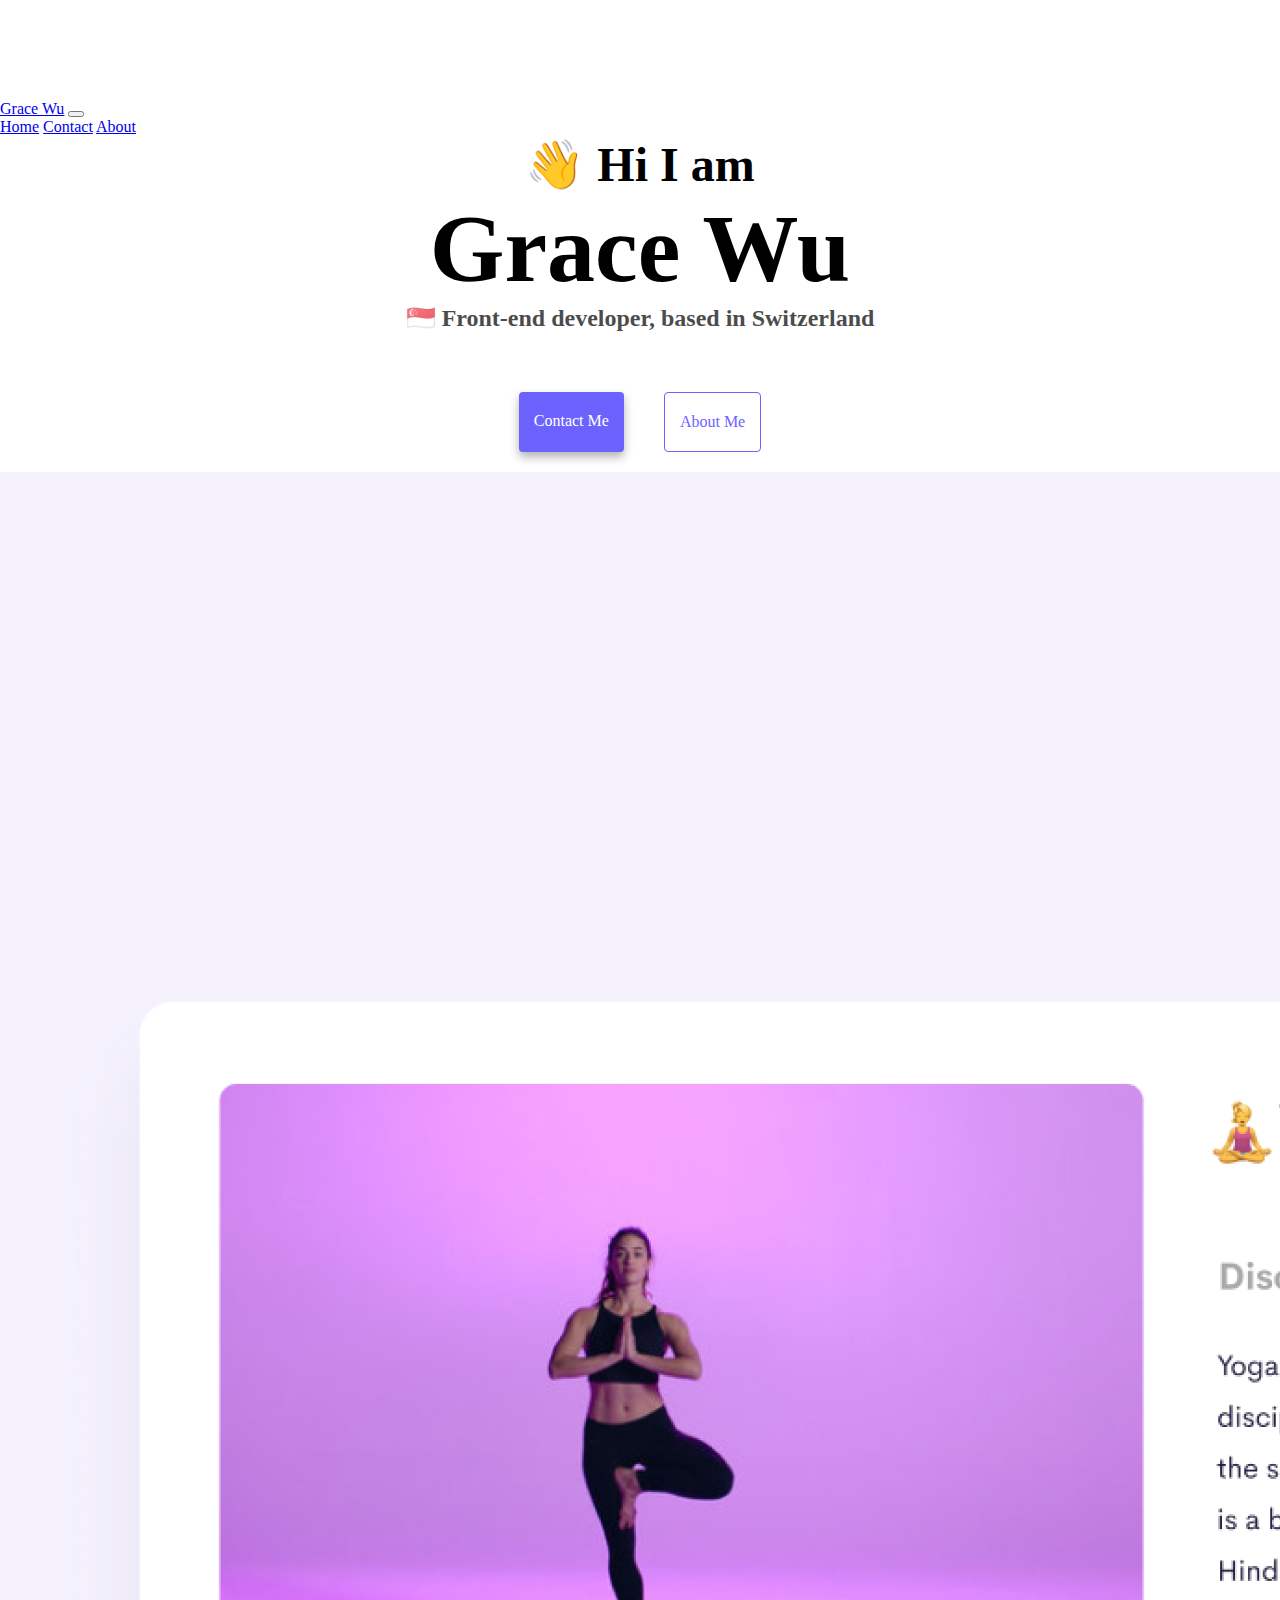
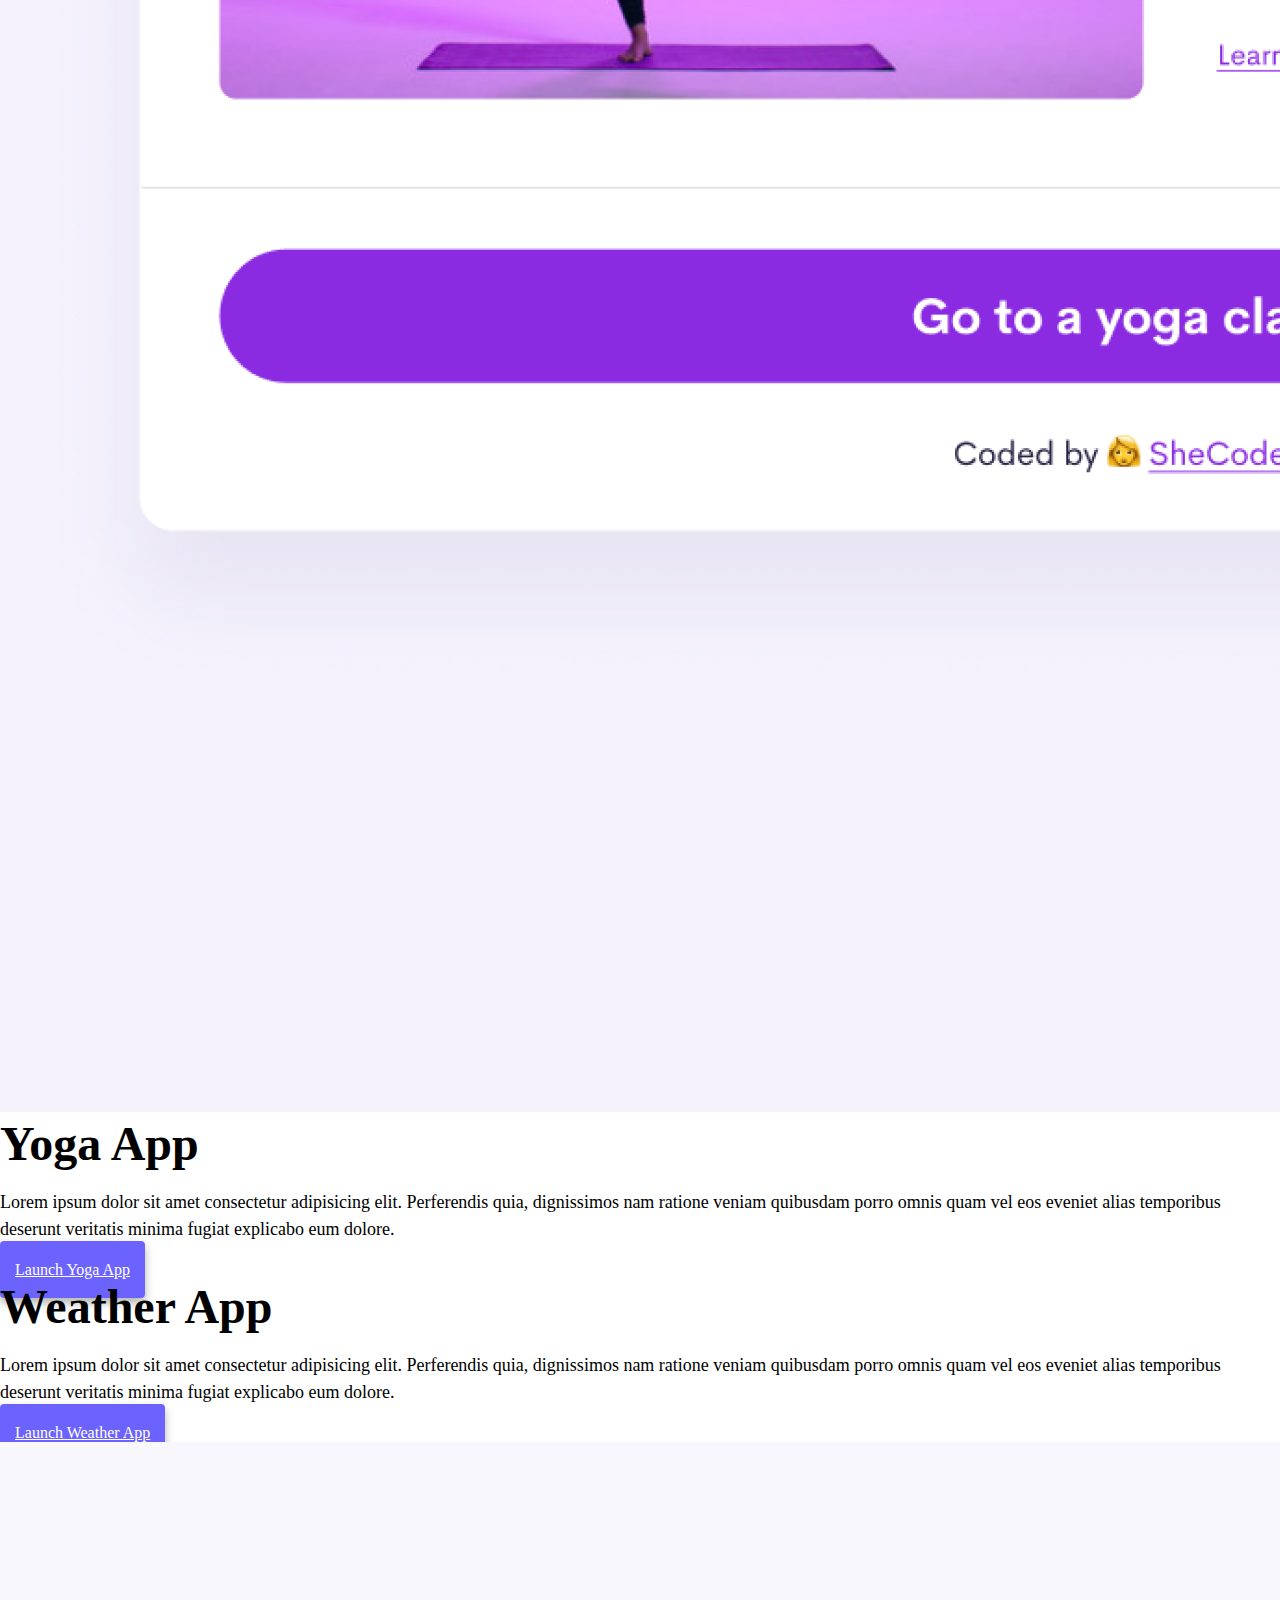
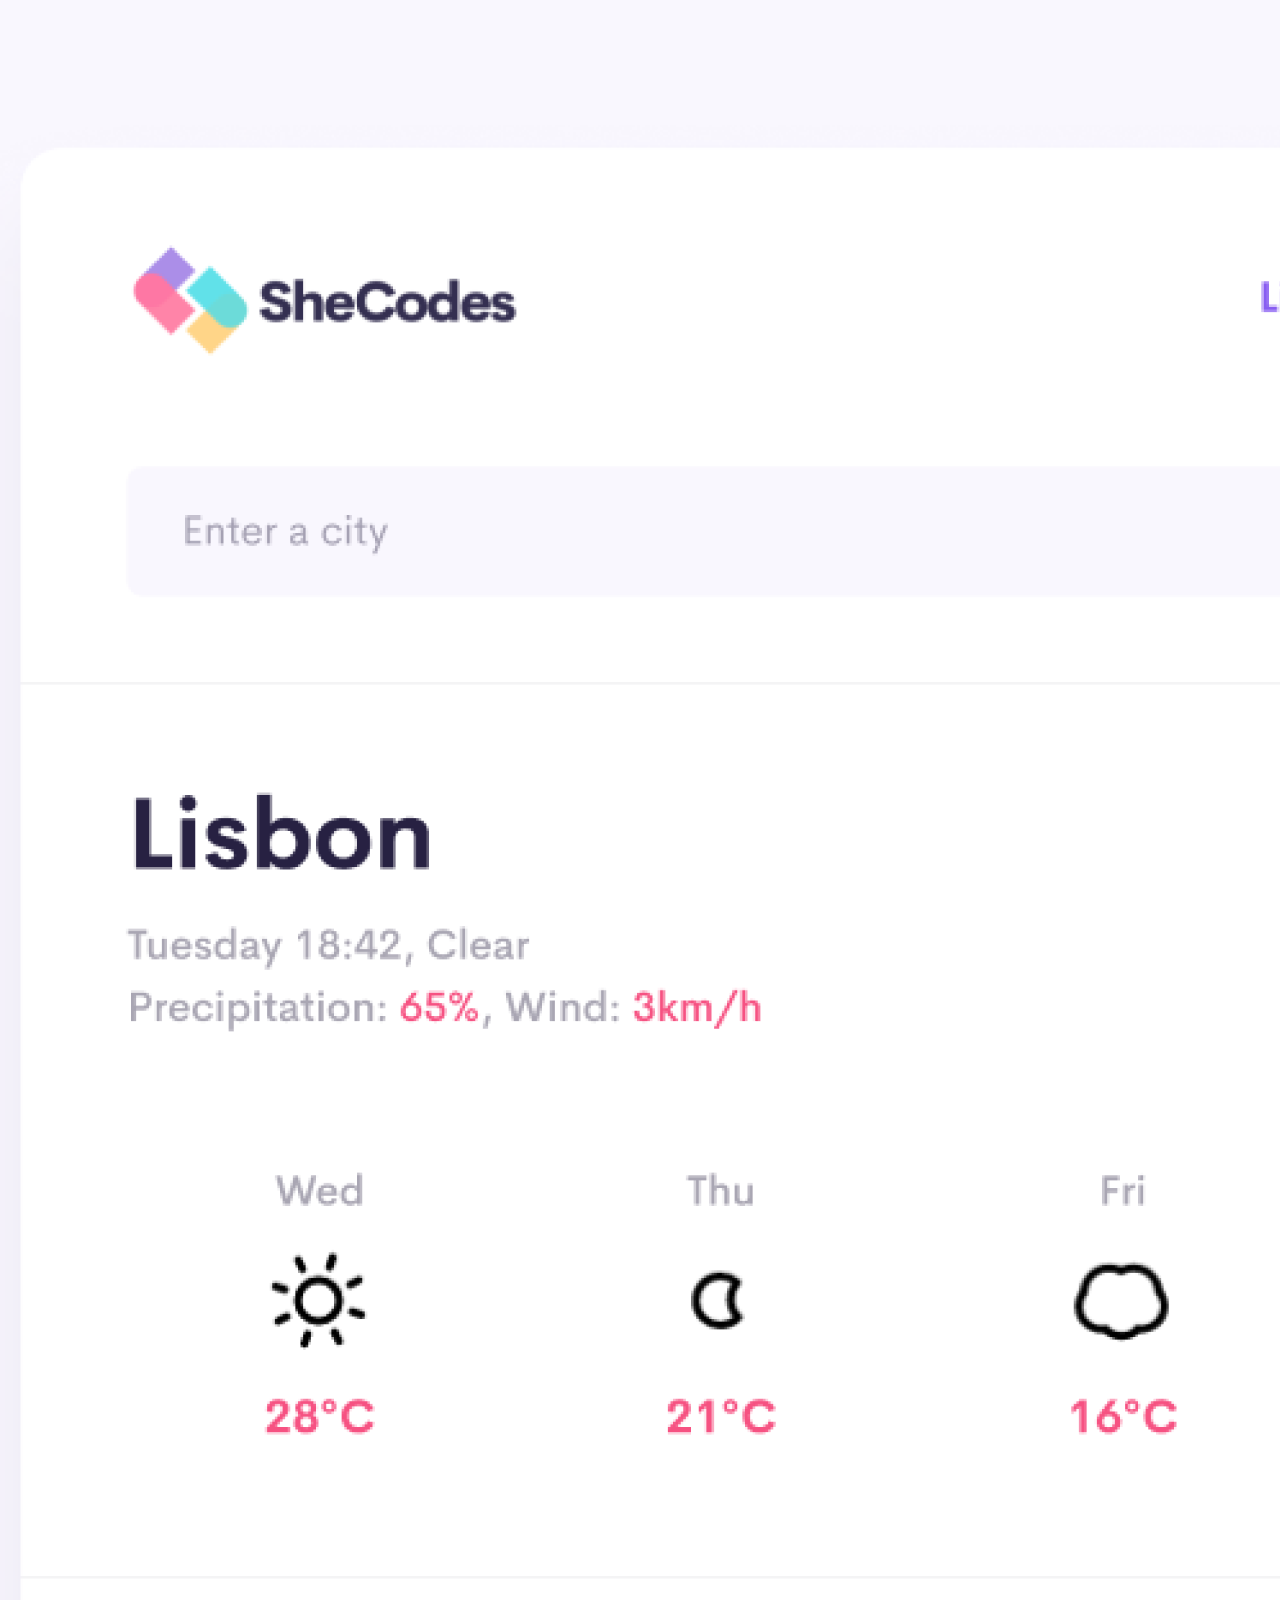
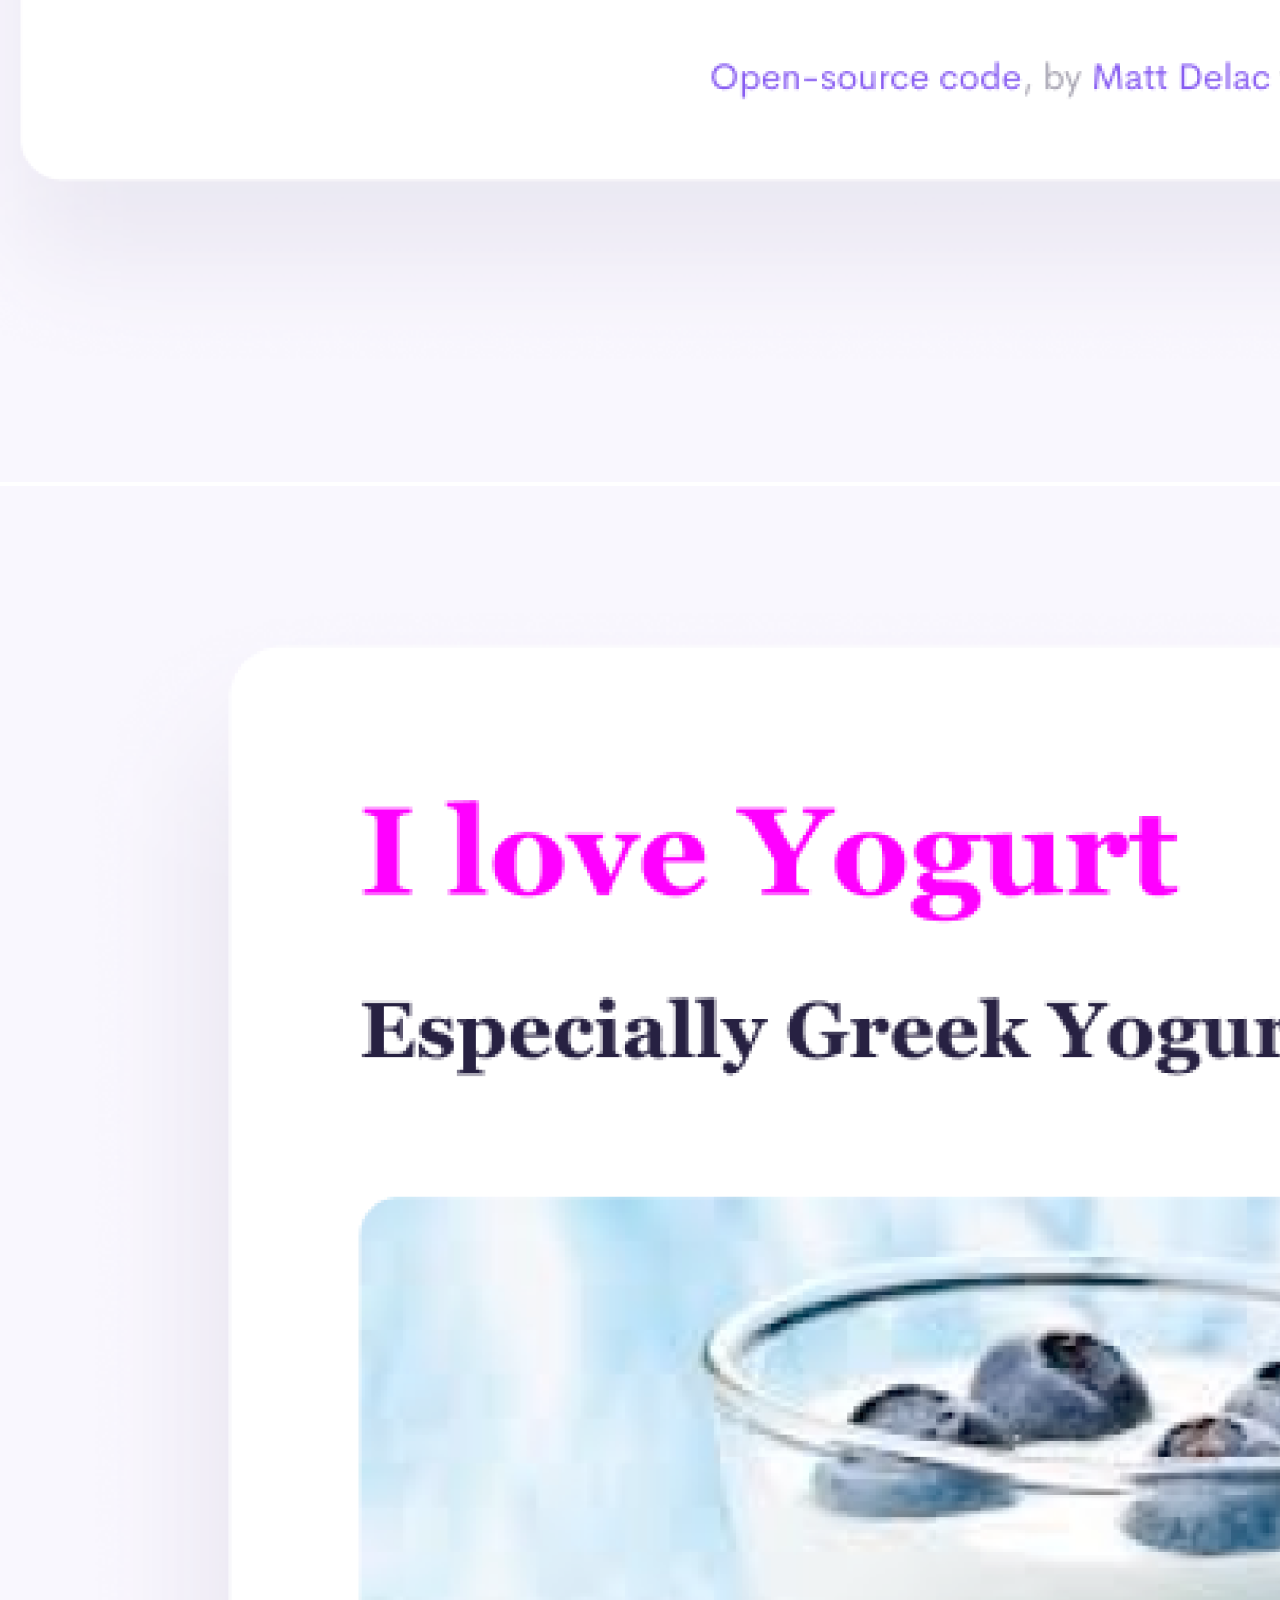
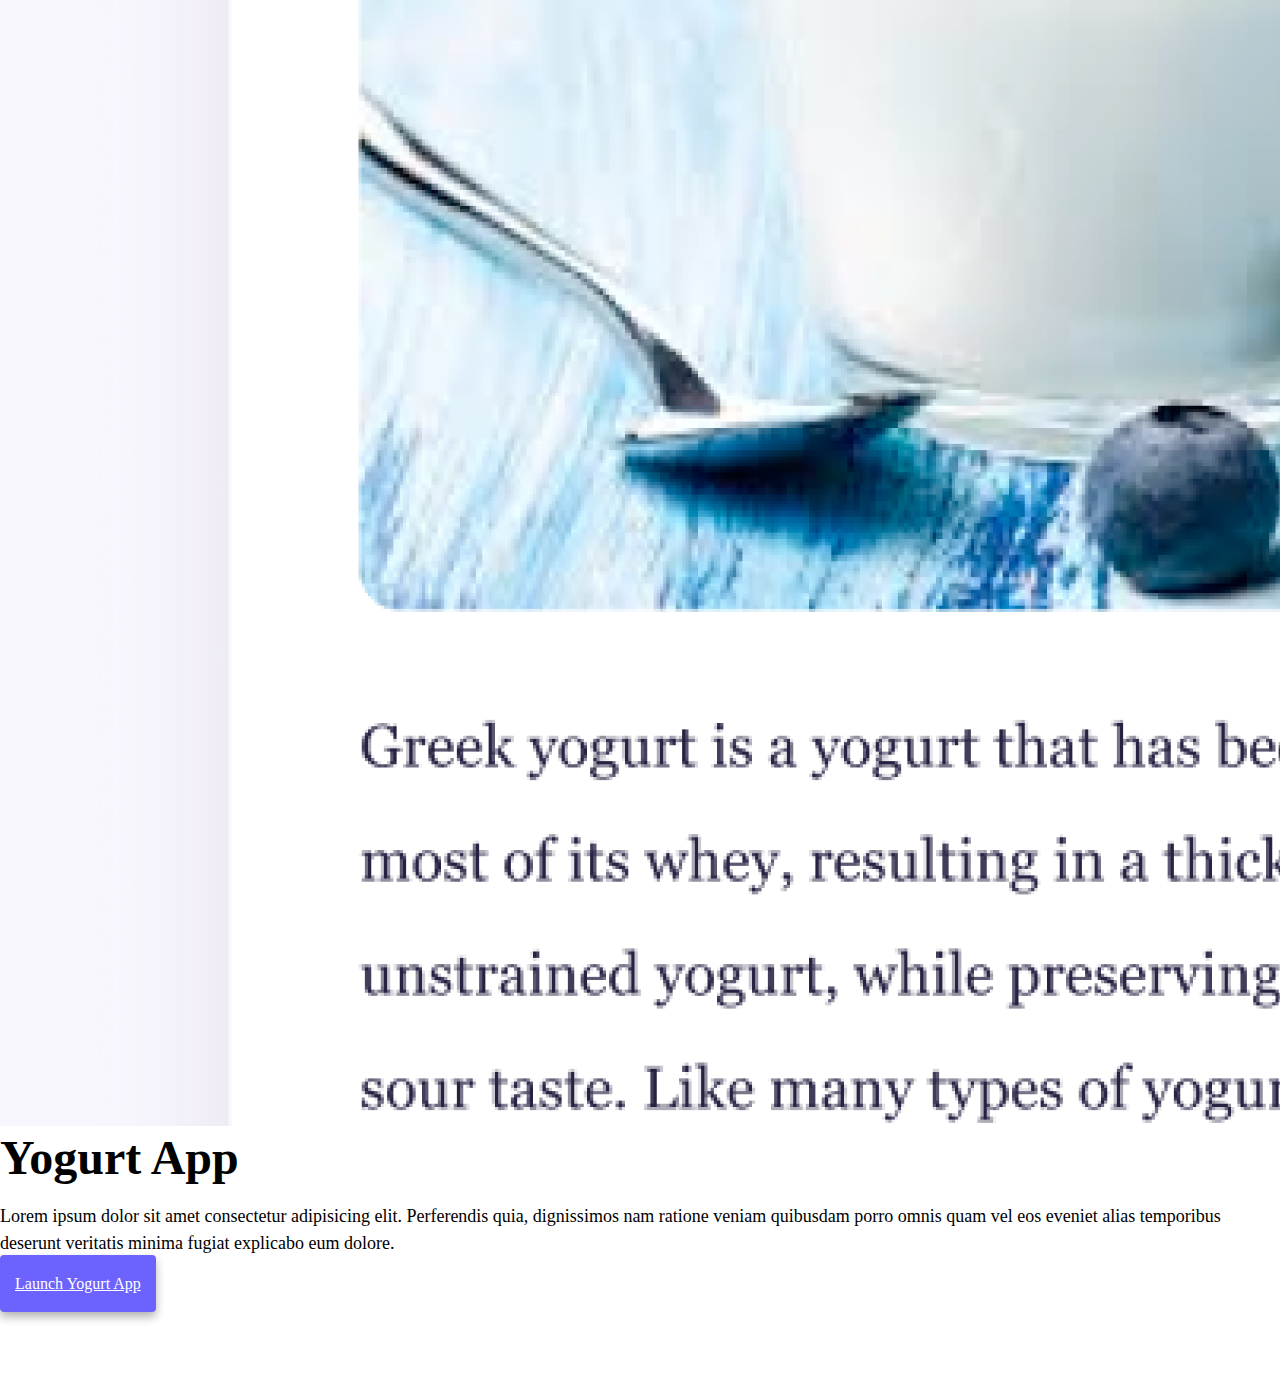
<file: index.html>
<!DOCTYPE html>
<html lang="en">
  <head>
    <meta charset="UTF-8" />
    <meta http-equiv="X-UA-Compatible" content="IE=edge" />
    <meta name="viewport" content="width=device-width, initial-scale=1.0" />
    <title>Front-end developer - Grace Wu</title>
    <meta
      name="description"
      content="Grace Wu is a front-end developer based in Switzerland, check out her projects and contact her for job inquiries "
    />
    <link
      href="https://cdn.jsdelivr.net/npm/bootstrap@5.0.2/dist/css/bootstrap.min.css"
      rel="stylesheet"
      integrity="sha384-EVSTQN3/azprG1Anm3QDgpJLIm9Nao0Yz1ztcQTwFspd3yD65VohhpuuCOmLASjC"
      crossorigin="anonymous"
    />
    <script
      src="https://cdn.jsdelivr.net/npm/bootstrap@5.0.2/dist/js/bootstrap.bundle.min.js"
      integrity="sha384-MrcW6ZMFYlzcLA8Nl+NtUVF0sA7MsXsP1UyJoMp4YLEuNSfAP+JcXn/tWtIaxVXM"
      crossorigin="anonymous"
    ></script>
    <link rel="stylesheet" href="/style.css" />
  </head>
  <body>
    <nav class="navbar navbar-expand-lg navbar-light bg-light fixed-top">
      <div class="container-fluid">
        <a class="navbar-brand" href="/">Grace Wu</a>
        <button
          class="navbar-toggler"
          type="button"
          data-bs-toggle="collapse"
          data-bs-target="#navbarNavAltMarkup"
          aria-controls="navbarNavAltMarkup"
          aria-expanded="false"
          aria-label="Toggle navigation"
        >
          <span class="navbar-toggler-icon"></span>
        </button>
        <div class="collapse navbar-collapse" id="navbarNavAltMarkup">
          <div class="navbar-nav">
            <a class="nav-link active" aria-current="page" href="/">Home</a>
            <a class="nav-link" href="/about.html#contact">Contact</a>
            <a class="nav-link" href="/about.html">About</a>
          </div>
        </div>
      </div>
    </nav>
    <h2>👋 Hi I am</h2>
    <h1>Grace Wu</h1>
    <h3>🇸🇬 Front-end developer, based in Switzerland</h3>
    <div class="navigation-links">
      <a href="/about.html#contact" class="contact-link">Contact me</a>
      <a href="/about.html" class="about-link">About me</a>
    </div>

    <div class="container">
      <div class="row mt-5">
        <div class="col-md-6">
          <img
            src="/images/yoga.png"
            class="img-fluid rounded porfolio-images d-none d-sm-block"
            alt="yoga-project"
          />
        </div>
        <div class="col-md-6">
          <h2 class="mb-3" id="app-heading">Yoga App</h2>
          <p class="mt-3 app-description">
            Lorem ipsum dolor sit amet consectetur adipisicing elit. Perferendis
            quia, dignissimos nam ratione veniam quibusdam porro omnis quam vel
            eos eveniet alias temporibus deserunt veritatis minima fugiat
            explicabo eum dolore.
          </p>
          <div class="mb-5 mt-5">
            <a
              href="#"
              class="project-link text-decoration-none text-center"
              title="Yoga App"
              >Launch Yoga App</a
            >
          </div>
        </div>
      </div>
      <div class="row mt-5">
        <div class="col-md-6">
          <h2 class="mb-3" id="app-heading">Weather App</h2>
          <p class="mt-3 app-description">
            Lorem ipsum dolor sit amet consectetur adipisicing elit. Perferendis
            quia, dignissimos nam ratione veniam quibusdam porro omnis quam vel
            eos eveniet alias temporibus deserunt veritatis minima fugiat
            explicabo eum dolore.
          </p>
          <div class="mb-5 mt-5">
            <a
              href="#"
              class="project-link text-decoration-none text-center"
              title="Weather App"
              >Launch Weather App</a
            >
          </div>
        </div>
        <div class="col-md-6">
          <img
            src="/images/weather.png"
            class="img-fluid rounded porfolio-images d-none d-sm-block"
            alt="weather-project"
          />
        </div>
      </div>
      <div class="row mt-5">
        <div class="col-md-6">
          <img
            src="/images/yogurt.png"
            class="img-fluid rounded porfolio-images d-none d-sm-block"
            alt="yoghurt-project"
          />
        </div>
        <div class="col-md-6">
          <h2 class="mb-3" id="app-heading">Yogurt App</h2>
          <p class="mt-3 app-description">
            Lorem ipsum dolor sit amet consectetur adipisicing elit. Perferendis
            quia, dignissimos nam ratione veniam quibusdam porro omnis quam vel
            eos eveniet alias temporibus deserunt veritatis minima fugiat
            explicabo eum dolore.
          </p>
          <div class="mb-5 mt-5">
            <a
              href="#"
              class="project-link text-decoration-none text-center"
              title="Yoghurt App"
              >Launch Yogurt App</a
            >
          </div>
        </div>
      </div>
    </div>
  </body>
</html>
</file>
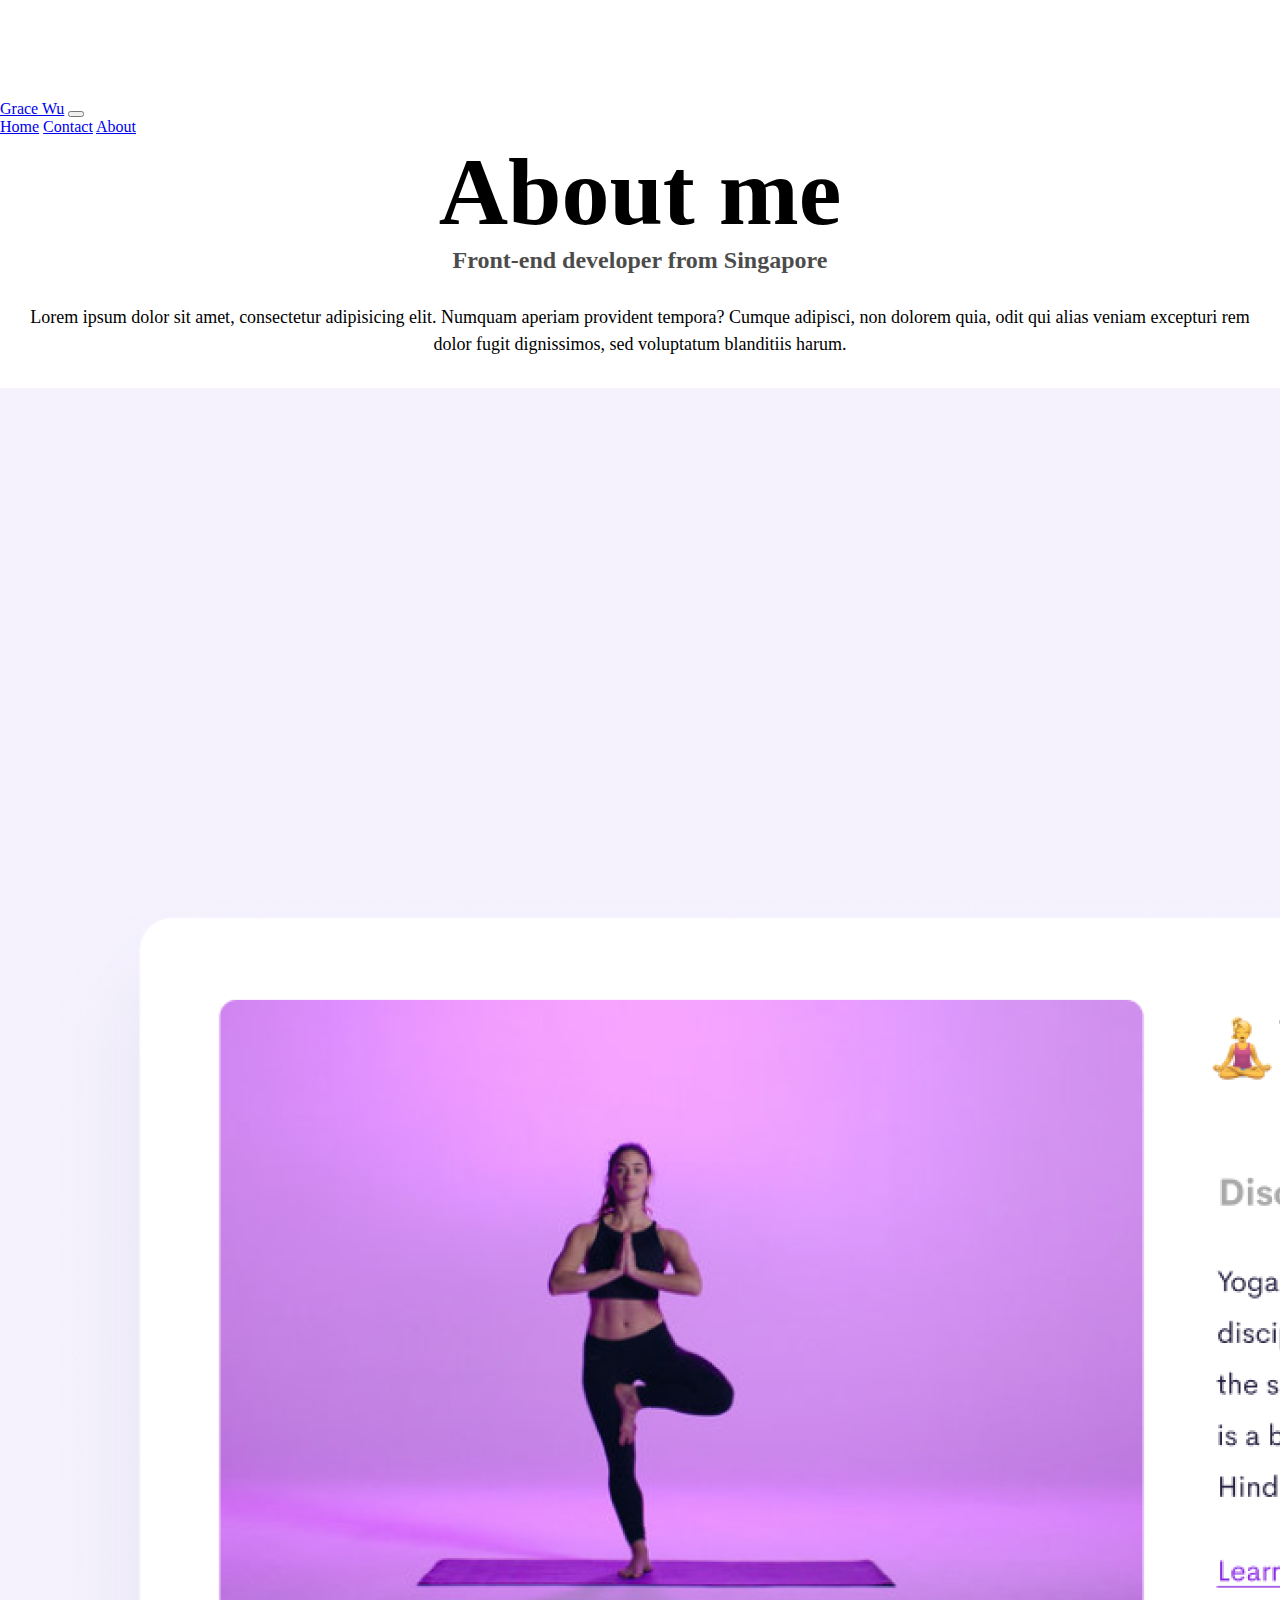
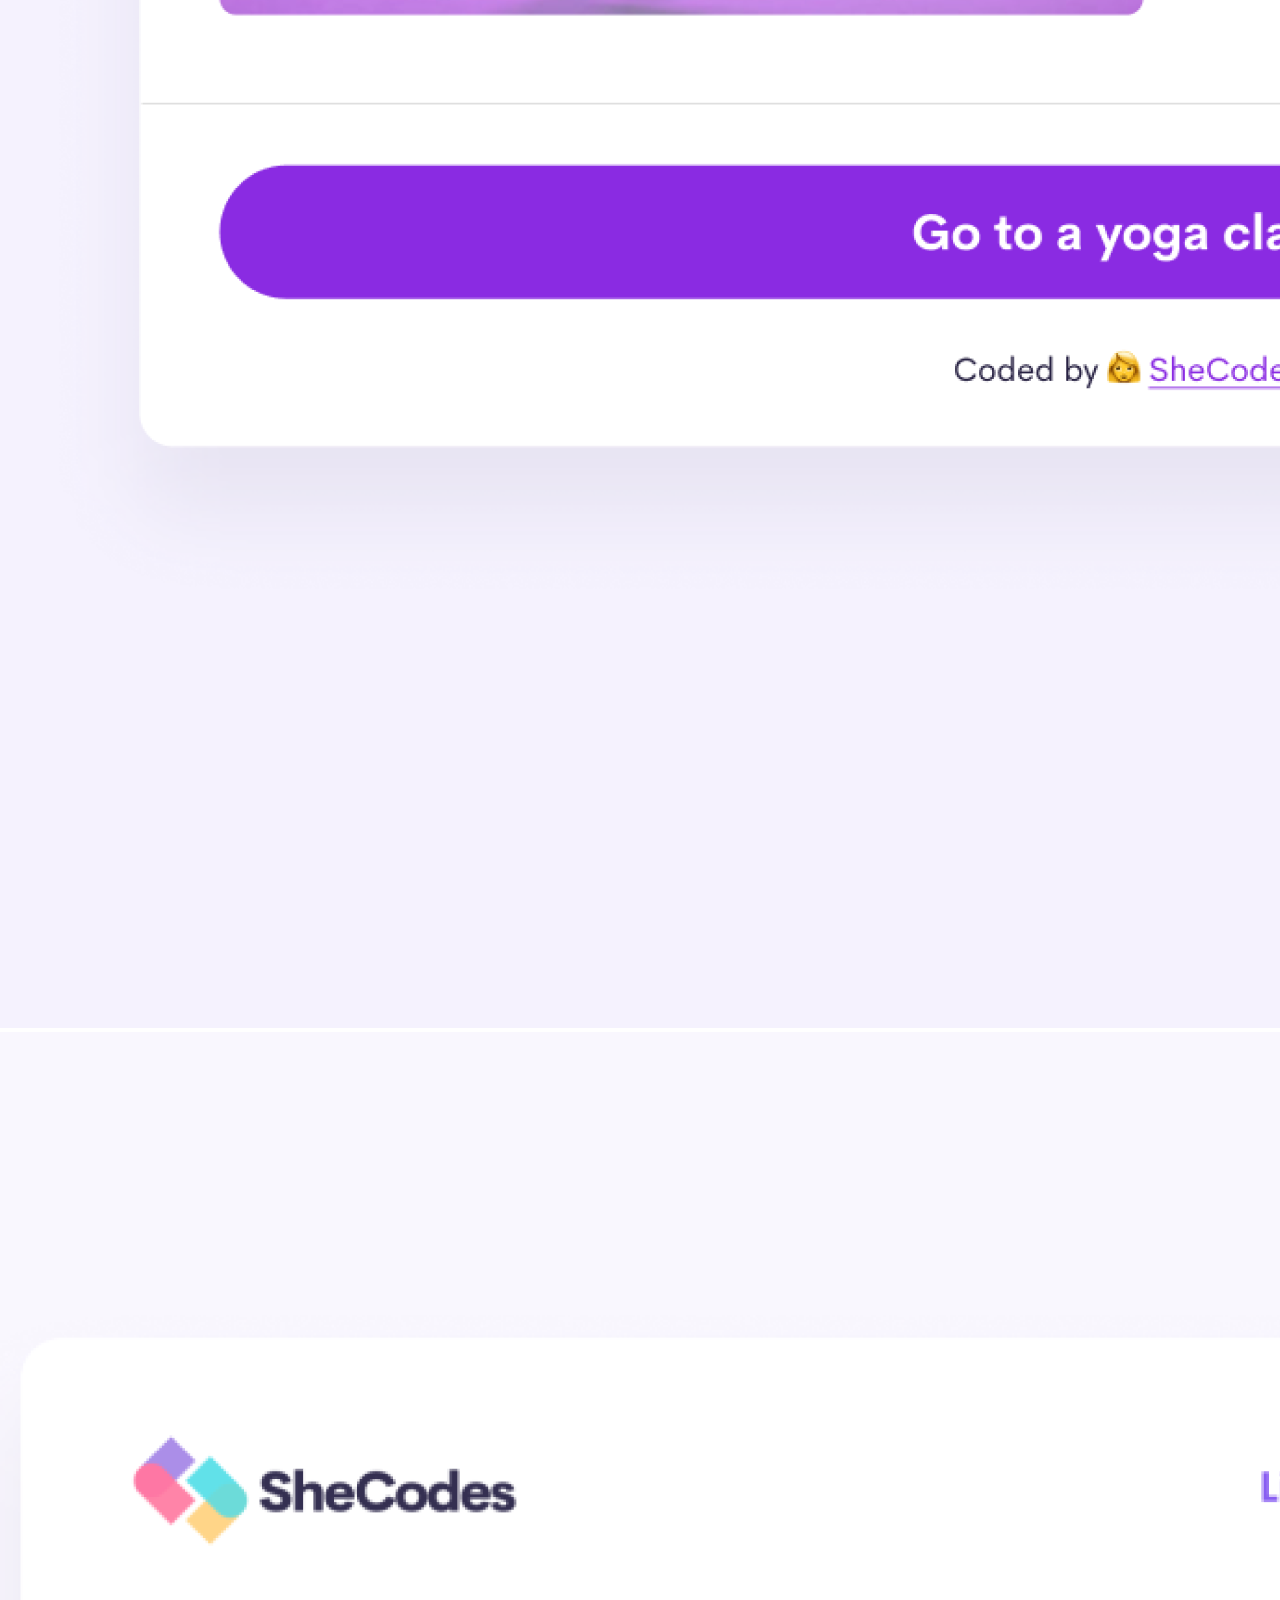
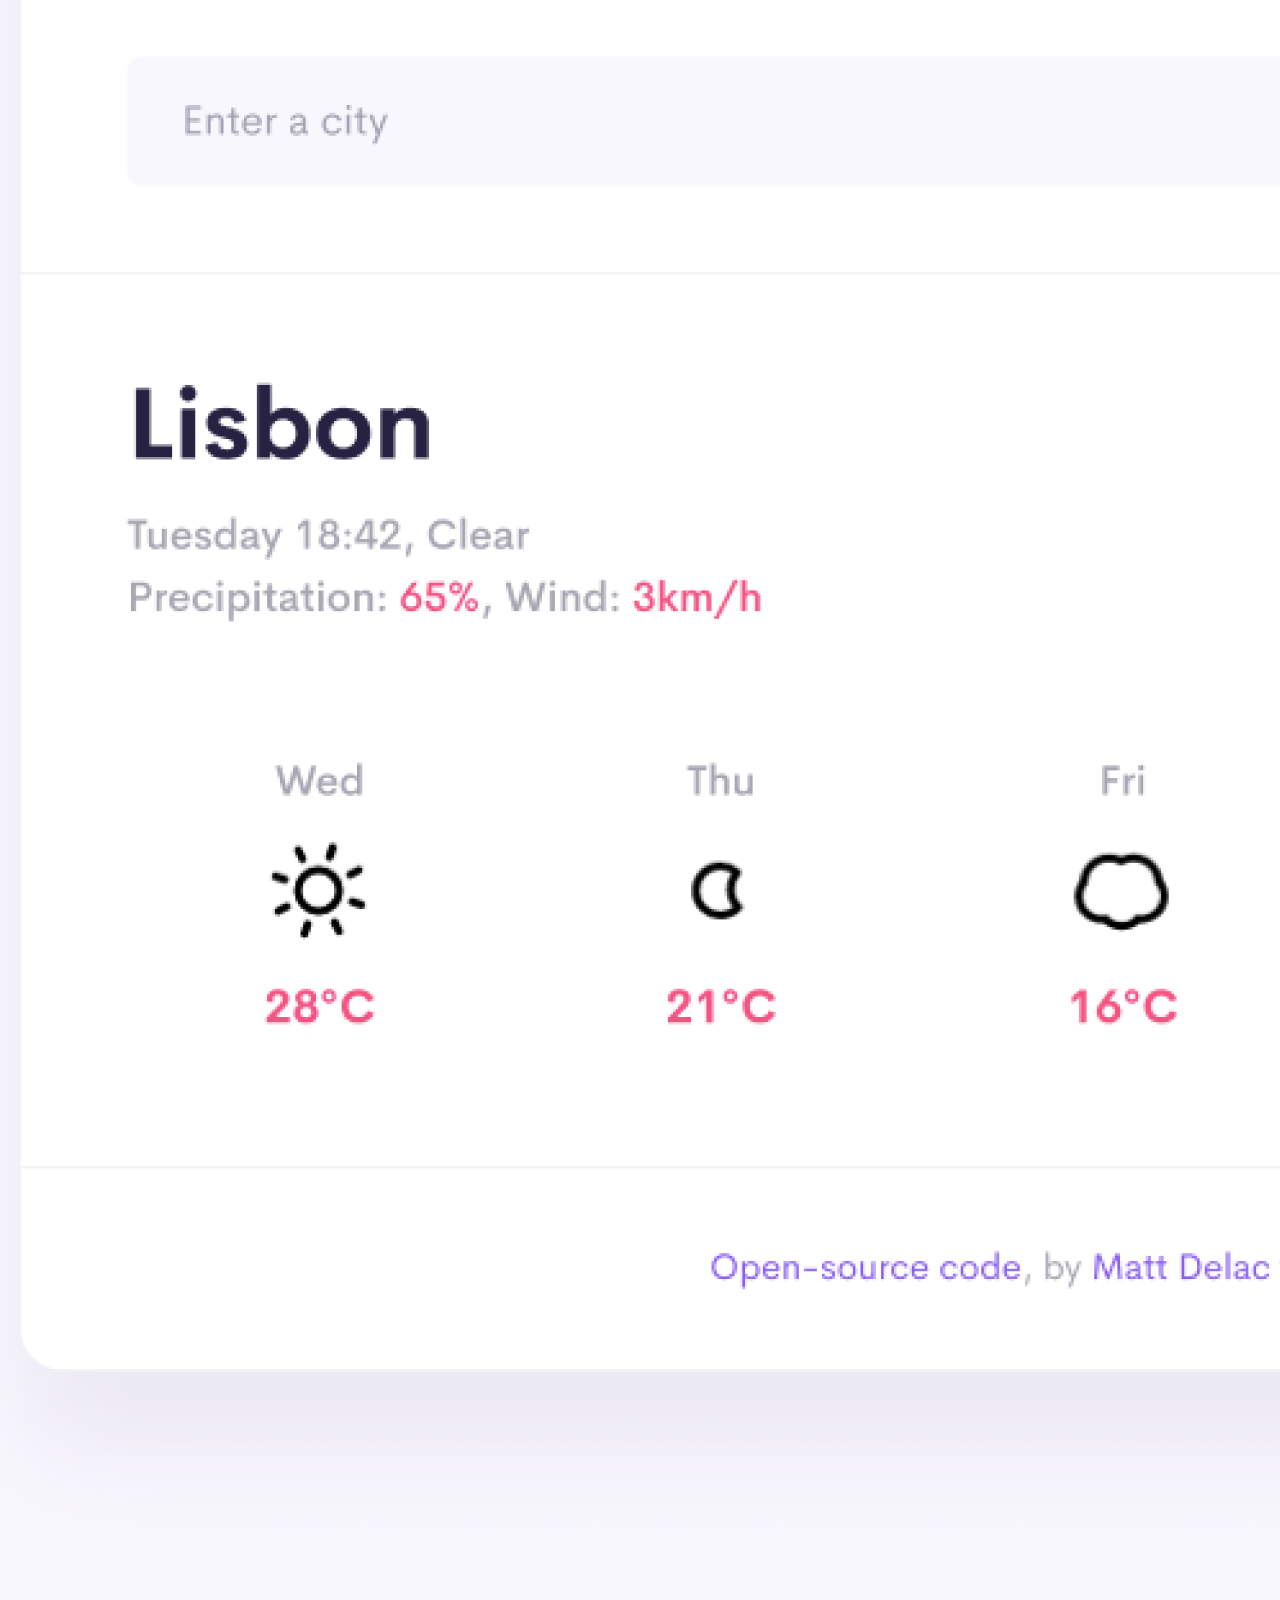
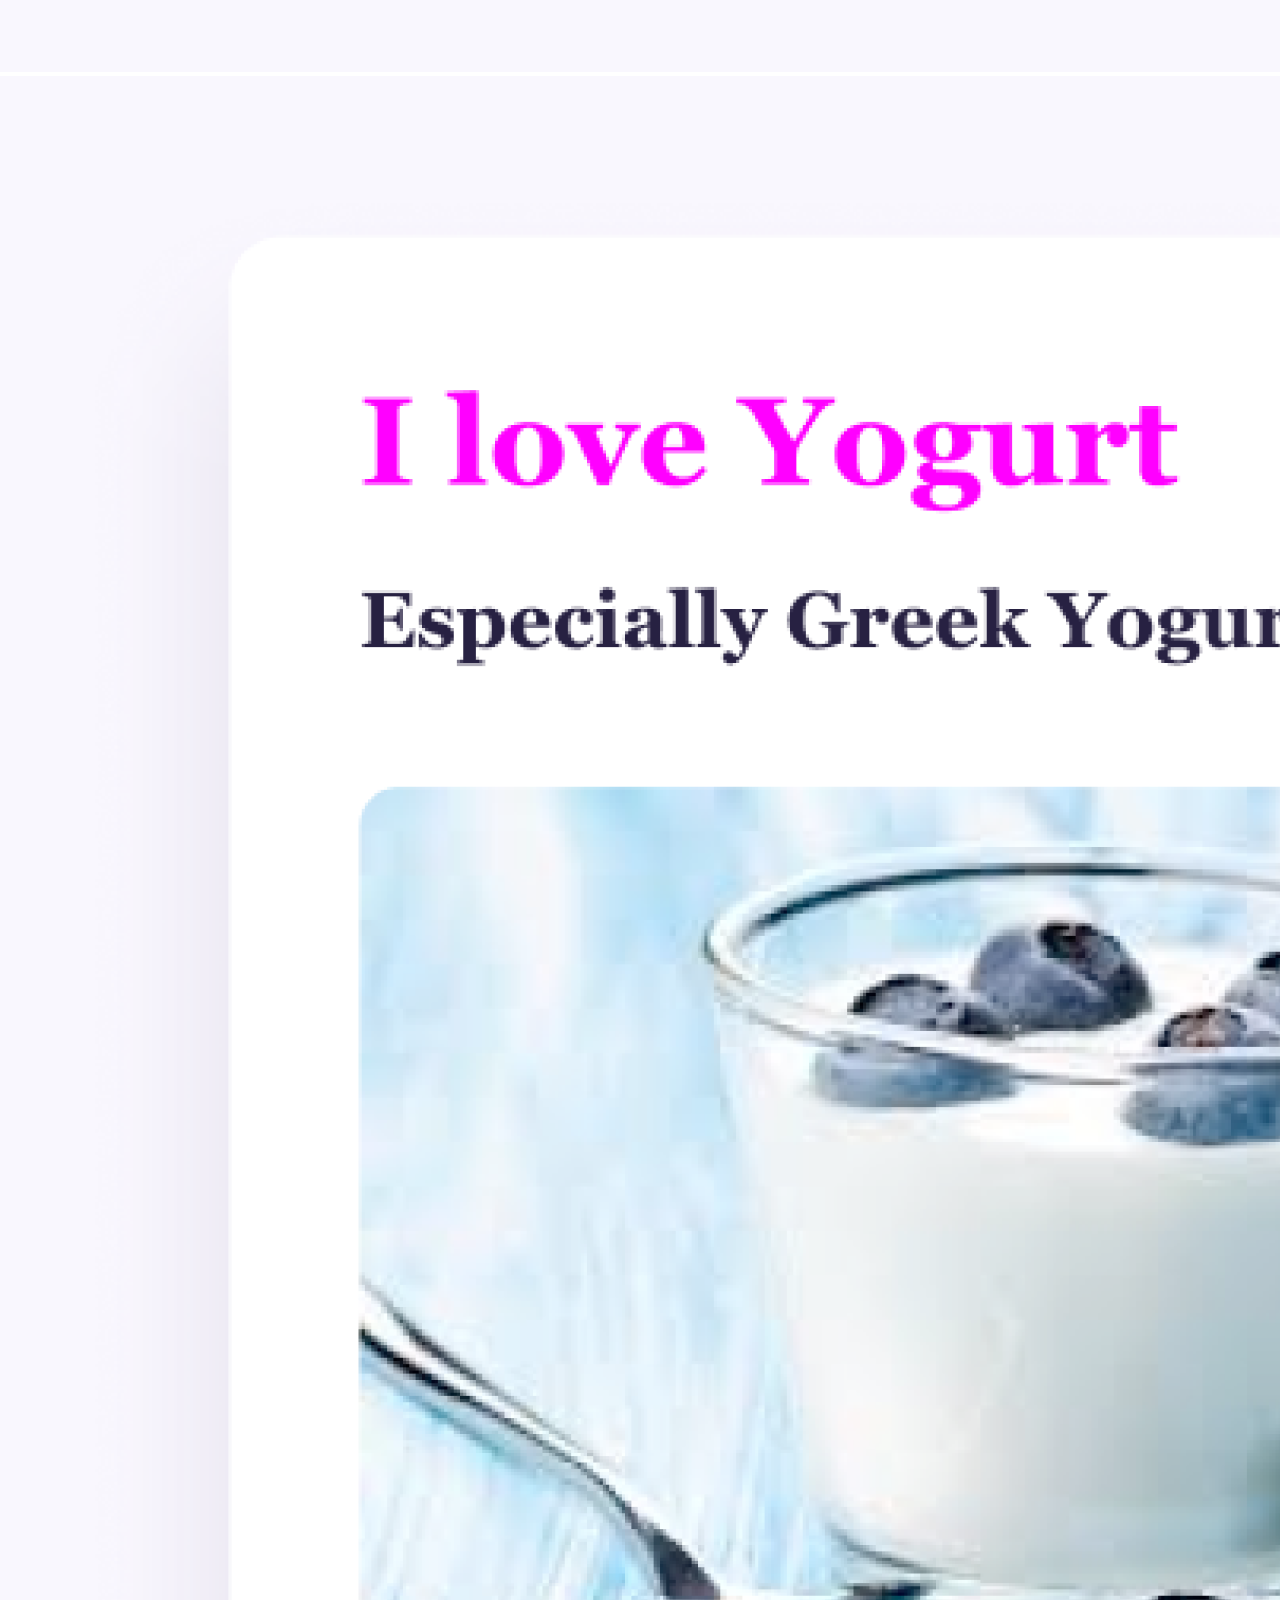
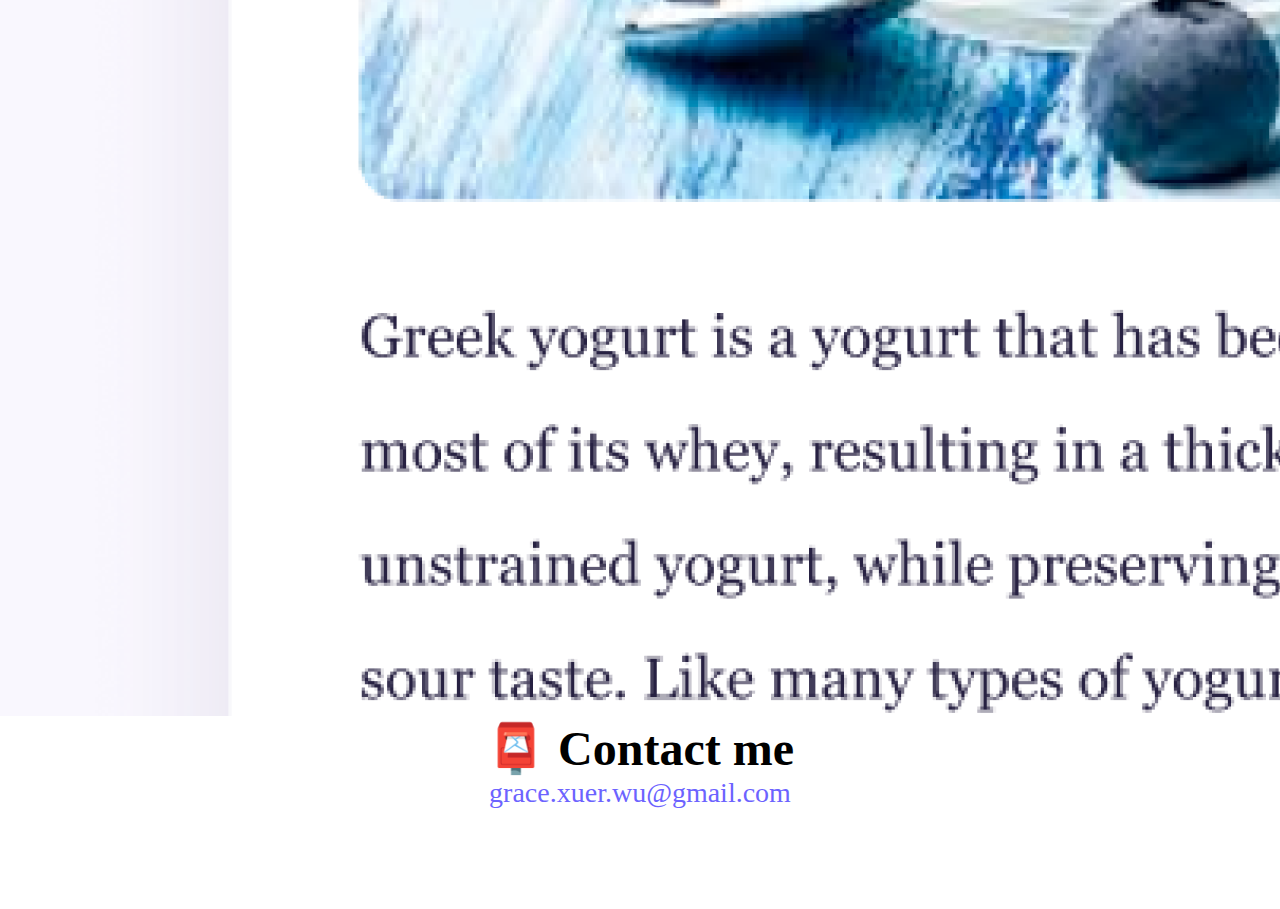
<file: about.html>
<!DOCTYPE html>
<html lang="en">
  <head>
    <meta charset="UTF-8" />
    <meta http-equiv="X-UA-Compatible" content="IE=edge" />
    <meta name="viewport" content="width=device-width, initial-scale=1.0" />
    <link
      href="https://cdn.jsdelivr.net/npm/bootstrap@5.0.0-beta2/dist/css/bootstrap.min.css"
      rel="stylesheet"
      integrity="sha384-BmbxuPwQa2lc/FVzBcNJ7UAyJxM6wuqIj61tLrc4wSX0szH/Ev+nYRRuWlolflfl"
      crossorigin="anonymous"
    />
    <script
      src="https://cdn.jsdelivr.net/npm/bootstrap@5.0.0-beta2/dist/js/bootstrap.bundle.min.js"
      integrity="sha384-b5kHyXgcpbZJO/tY9Ul7kGkf1S0CWuKcCD38l8YkeH8z8QjE0GmW1gYU5S9FOnJ0"
      crossorigin="anonymous"
    ></script>
    <link rel="stylesheet" href="style.css" />
    <title>Front-end developer - Grace Wu</title>
    <meta
      name="description"
      content="Grace Wu is a front-end developer based in Switzerland, check out her projects and contact her for job inquiries "
    />
  </head>
  <body>
    <nav class="navbar navbar-expand-lg navbar-light bg-light fixed-top">
      <div class="container-fluid">
        <a class="navbar-brand" href="/">Grace Wu</a>
        <button
          class="navbar-toggler"
          type="button"
          data-bs-toggle="collapse"
          data-bs-target="#navbarNavAltMarkup"
          aria-controls="navbarNavAltMarkup"
          aria-expanded="false"
          aria-label="Toggle navigation"
        >
          <span class="navbar-toggler-icon"></span>
        </button>
        <div class="collapse navbar-collapse" id="navbarNavAltMarkup">
          <div class="navbar-nav">
            <a class="nav-link active" aria-current="page" href="index.html"
              >Home</a
            >
            <a class="nav-link" href="/about.html#contact">Contact</a>
            <a class="nav-link" href="/about.html">About</a>
          </div>
        </div>
      </div>
    </nav>
    <h1 class="text-center">About me</h1>
    <h3>Front-end developer from Singapore</h3>
    <div class="about-paragraphs">
      <p class="about-paragraphs text-center">
        Lorem ipsum dolor sit amet, consectetur adipisicing elit. Numquam
        aperiam provident tempora? Cumque adipisci, non dolorem quia, odit qui
        alias veniam excepturi rem dolor fugit dignissimos, sed voluptatum
        blanditiis harum.
      </p>
    </div>
    <div class="container">
      <div class="row">
        <div class="col-sm-4">
          <img
            src="/images/yoga.png"
            class="img-fluid p-2 shadow rounded"
            alt="yoga-project"
          />
        </div>
        <div class="col-sm-4">
          <img
            src="/images/weather.png"
            class="img-fluid p-2 shadow rounded"
            alt="weather-project"
          />
        </div>
        <div class="col-sm-4">
          <img
            src="/images/yogurt.png"
            class="img-fluid p-2 shadow rounded"
            alt="yoghurt-project"
          />
        </div>
      </div>
    </div>
    <div id="contact">
      <h2 class="mt-5 contact-me">📮 Contact me</h2>
      <a href="mailto:grace.xuer.wu@gmail.com" class="email-link">
        grace.xuer.wu@gmail.com
      </a>
    </div>
  </body>
</html>
</file>
<file: style.css>
:root {
  --primary-color: #6c63ff;
  --secondary-color: #f5f2fe;
  --box-shadow: 0 5px 10px rgba(0, 0, 0, 0.3);
}

body {
  margin: 100px auto;
}

h1,
h2,
h3 {
  text-align: center;
  margin: 0;
}

h1 {
  font-size: 96px;
}

h2 {
  font-size: 48px;
}

h3 {
  font-size: 24px;
  opacity: 0.7;
}

p {
  font-size: 18px;
  line-height: 1.5;
  text-align: center;
}
#app-heading {
  text-align: start;
}
.app-description {
  text-align: start;
}
.navigation-links {
  display: flex;
  margin-top: 40px;
  justify-content: center;
}

.navigation-links a {
  margin: 20px;
  border-radius: 4px;
  padding: 20px 15px;
  text-decoration: none;
  text-transform: capitalize;
}

.contact-link {
  background: var(--primary-color);
  box-shadow: var(--box-shadow);
  color: white;
}

.about-link {
  color: var(--primary-color);
  border: 1px solid var(--primary-color);
}

.homepage-link {
  color: var(--primary-color);
  text-align: center;
  display: block;
}
.project-link {
  background: var(--primary-color);
  box-shadow: var(--box-shadow);
  color: white;
  padding: 20px 15px;
  border-radius: 4px;
}

.about-paragraphs {
  margin: 30px 0;
}

.about-paragraphs p {
  margin: 10px;
}

.email-link {
  display: flex;
  justify-content: center;
  color: var(--primary-color);
  font-size: 28px;
  text-decoration: none;
}

.email-link:hover {
  text-decoration: underline;
}
@media (max-width: 576px) {
  #app-heading {
    font-size: 40px;
    text-align: center;
  }
  h1 {
    font-size: 65px;
  }
  .app-description {
    text-align: center;
    display: block;
  }
  .project-link {
    text-align: center;
    display: block;
    margin: 0 20px;
  }
  .contact-me {
    font-size: 30px;
  }
  .email-link {
    font-size: 25px;
  }
}
</file>
